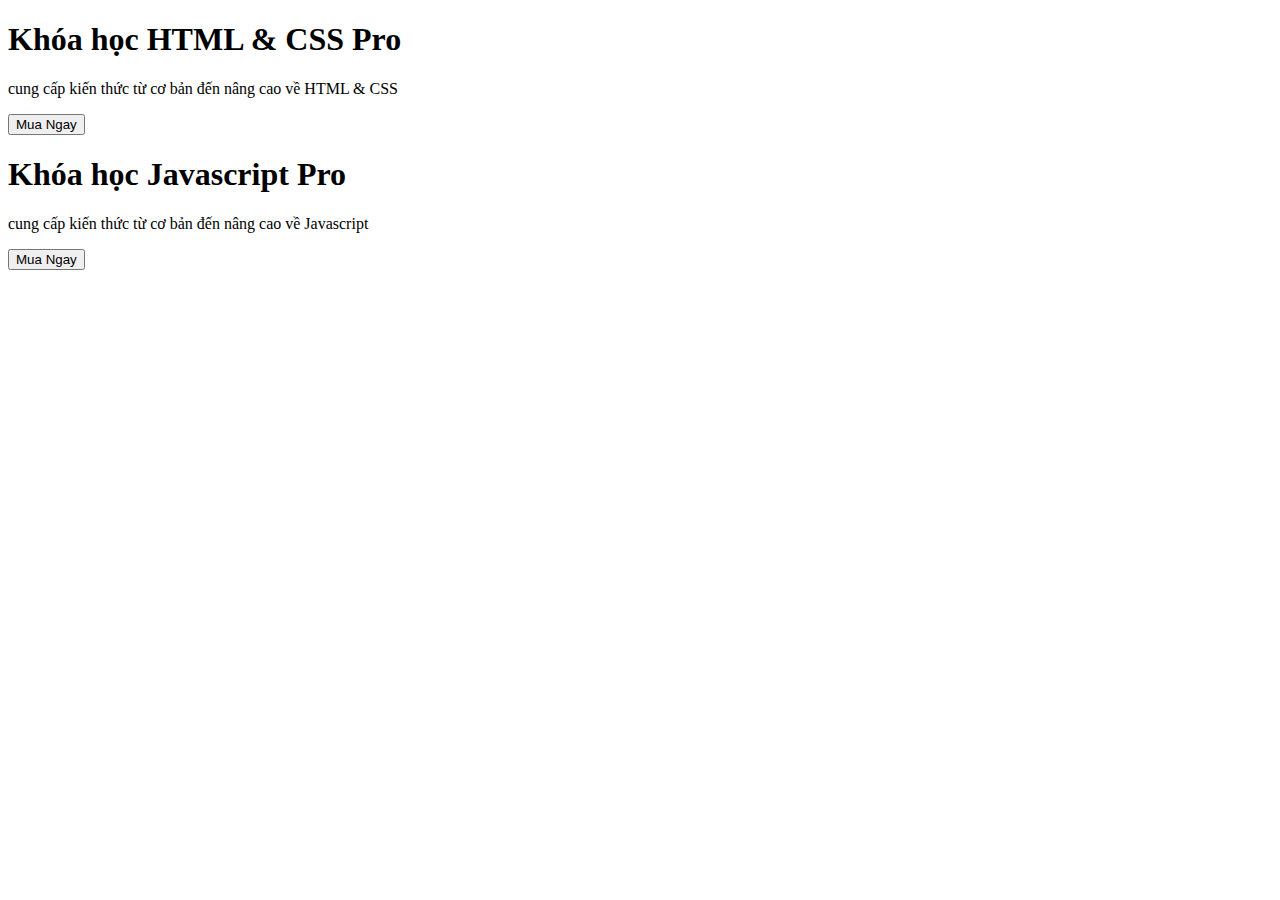
<file: Lesson 3/index.html>
<!DOCTYPE html>
<html lang="en">
<head>
    <meta charset="UTF-8">
    <meta name="viewport" content="width=device-width, initial-scale=1.0">
    <title>Document</title>
    <link rel="stylesheet" href="style.css">
</head>
<body>
    <div>
        <h1 class="">Khóa học HTML & CSS Pro</h1>
        <p class="p">cung cấp kiến thức từ cơ bản đến nâng cao về HTML & CSS</p>
        <button class="dangky">Mua Ngay</button>
    </div>
    <div>
        <h1 class="">Khóa học Javascript Pro</h1>
        <p class="p">cung cấp kiến thức từ cơ bản đến nâng cao về Javascript</p>
        <button>Mua Ngay</button>
    </div>
    
</body>
    <script src="./index.js"></script>
</html>
</file>
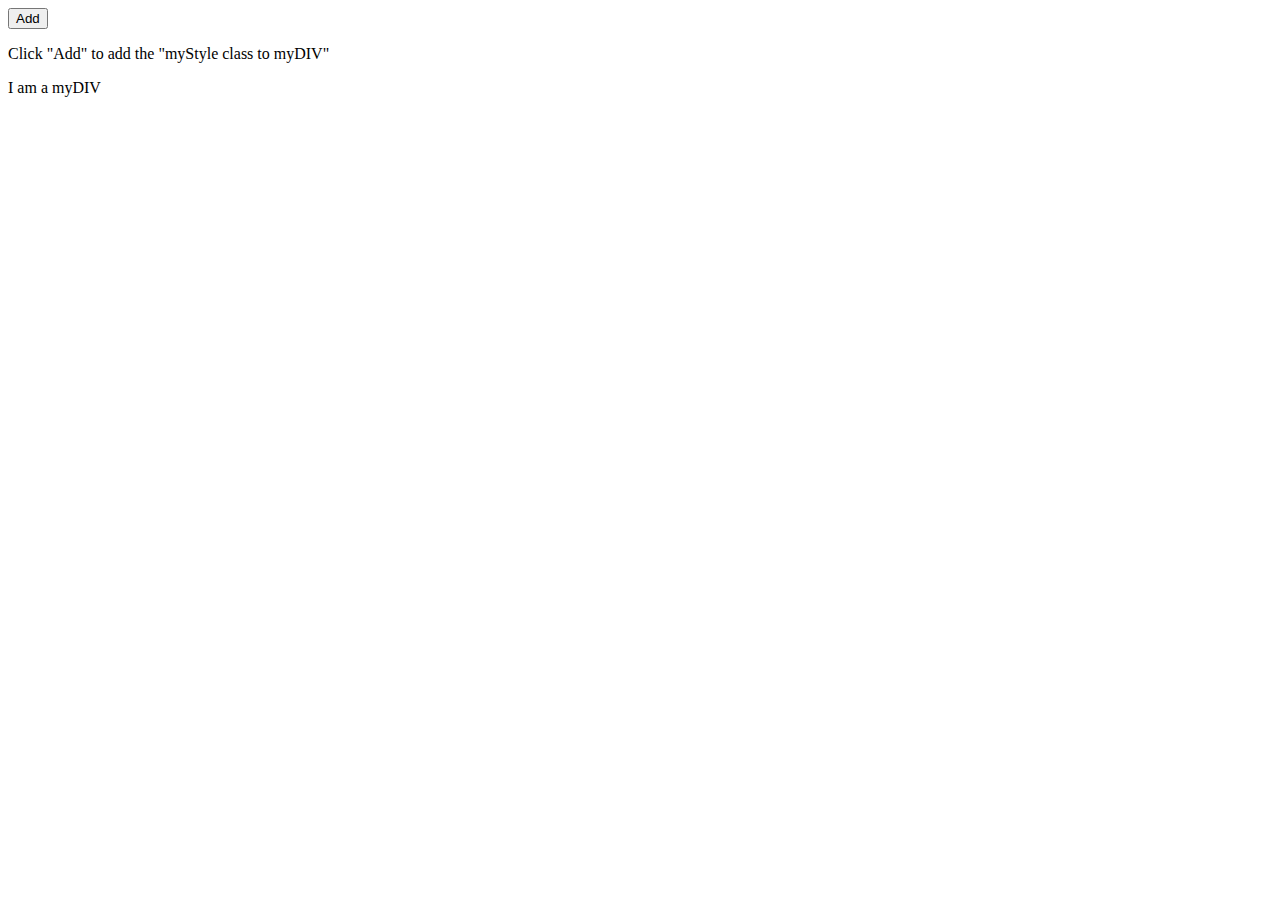
<file: Lesson 3/another.html>
<!DOCTYPE html>
<html lang="en">
<head>
    <meta charset="UTF-8">
    <meta name="viewport" content="width=device-width, initial-scale=1.0">
    <title>Document</title>
</head>
<body>
    <button>Add</button>
    <p class="1">Click "Add" to add the "myStyle class to myDIV"</p>
    <div id="myDIV">
        <p class="1">I am a myDIV</p>
    </div>

</body>
<script src="another.js"></script>
</html>
</file>
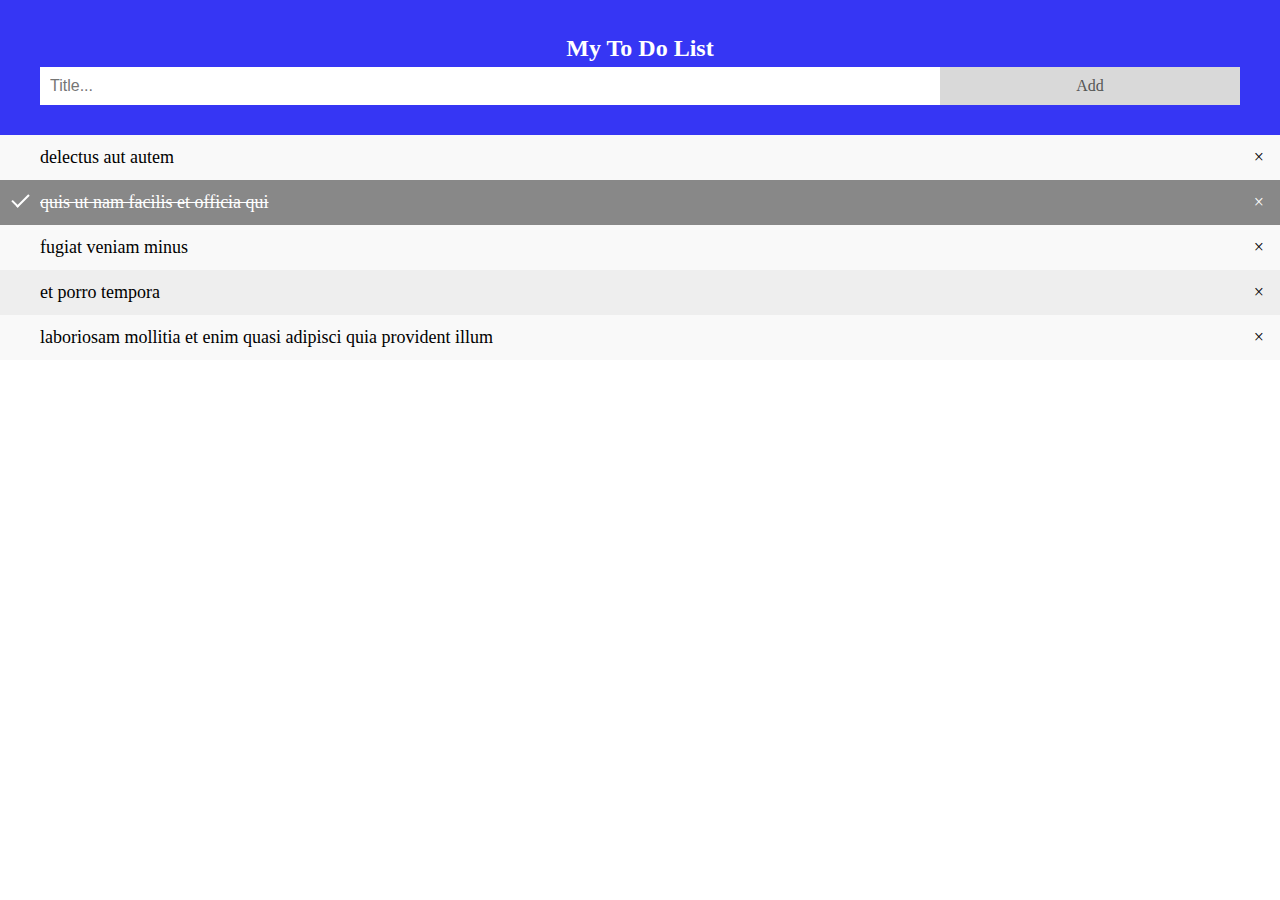
<file: Lesson 3/Homework.html>
<!DOCTYPE html>
<html lang="en">
<head>
    <meta charset="UTF-8">
    <meta name="viewport" content="width=device-width, initial-scale=1.0">
    <title>Document</title>
    <link rel="stylesheet" href="homework.css">
</head>
<body>
    <div id="myDIV" class="header">
        <h2>My To Do List</h2>
        <input type="text" id="myInput" placeholder="Title...">
        <span onclick="newElement()" class="addBtn">Add</span>
      </div>
      
    <ul id="myUL">
        <li>delectus aut autem</li>
        <li class="checked">quis ut nam facilis et officia qui</li>
        <li>fugiat veniam minus</li>
        <li>et porro tempora</li>
        <li>laboriosam mollitia et enim quasi adipisci quia provident illum</li>
      </ul>
</body>
<script src="homework.js"></script>
</html>
</file>
<file: Lesson 3/style.css>
.button1{
    padding: 10px;
    color: darkviolet;
    background-color: aquamarine;
    border-radius: 5px;
    border: 2px red solid
}
.red{
    color: red;
}
</file>
<file: Lesson 3/homework.css>
body {
    margin: 0;
    min-width: 250px;
  }
h2{
    margin: 5px;
} 
  /* Include the padding and border in an element's total width and height */
  * {
    box-sizing: border-box;
  }
  
  /* Remove margins and padding from the list */
  ul {
    margin: 0;
    padding: 0;
  }
  
  /* Style the list items */
  ul li {
    cursor: pointer;
    position: relative;
    padding: 12px 8px 12px 40px;
    list-style-type: none;
    background: #eee;
    font-size: 18px;
    transition: 0.2s;
    
    /* make the list items unselectable */
    -webkit-user-select: none;
    -moz-user-select: none;
    -ms-user-select: none;
    user-select: none;
  }
  
  /* Set all odd list items to a different color (zebra-stripes) */
  ul li:nth-child(odd) {
    background: #f9f9f9;
  }
  
  /* Darker background-color on hover */
  ul li:hover {
    background: #ddd;
  }
  
  /* When clicked on, add a background color and strike out text */
  ul li.checked {
    background: #888;
    color: #fff;
    text-decoration: line-through;
  }
  
  /* Add a "checked" mark when clicked on */
  ul li.checked::before {
    content: '';
    position: absolute;
    border-color: #fff;
    border-style: solid;
    border-width: 0 2px 2px 0;
    top: 10px;
    left: 16px;
    transform: rotate(45deg);
    height: 15px;
    width: 7px;
  }
  
  /* Style the close button */
  .close {
    position: absolute;
    right: 0;
    top: 0;
    padding: 12px 16px 12px 16px;
  }
  
  .close:hover {
    background-color: #f44336;
    color: white;
  }
  
  /* Style the header */
  .header {
    background-color: #3636f4;
    padding: 30px 40px;
    color: white;
    text-align: center;
  }
  
  /* Clear floats after the header */
  .header:after {
    content: "";
    display: table;
    clear: both;
  }
  
  /* Style the input */
  input {
    margin: 0;
    border: none;
    border-radius: 0;
    width: 75%;
    padding: 10px;
    float: left;
    font-size: 16px;
  }
  
  /* Style the "Add" button */
  .addBtn {
    padding: 10px;
    width: 25%;
    background: #d9d9d9;
    color: #555;
    float: left;
    text-align: center;
    font-size: 16px;
    cursor: pointer;
    transition: 0.3s;
    border-radius: 0;
  }
  
  .addBtn:hover {
    background-color: #bbb;
  }
</file>
